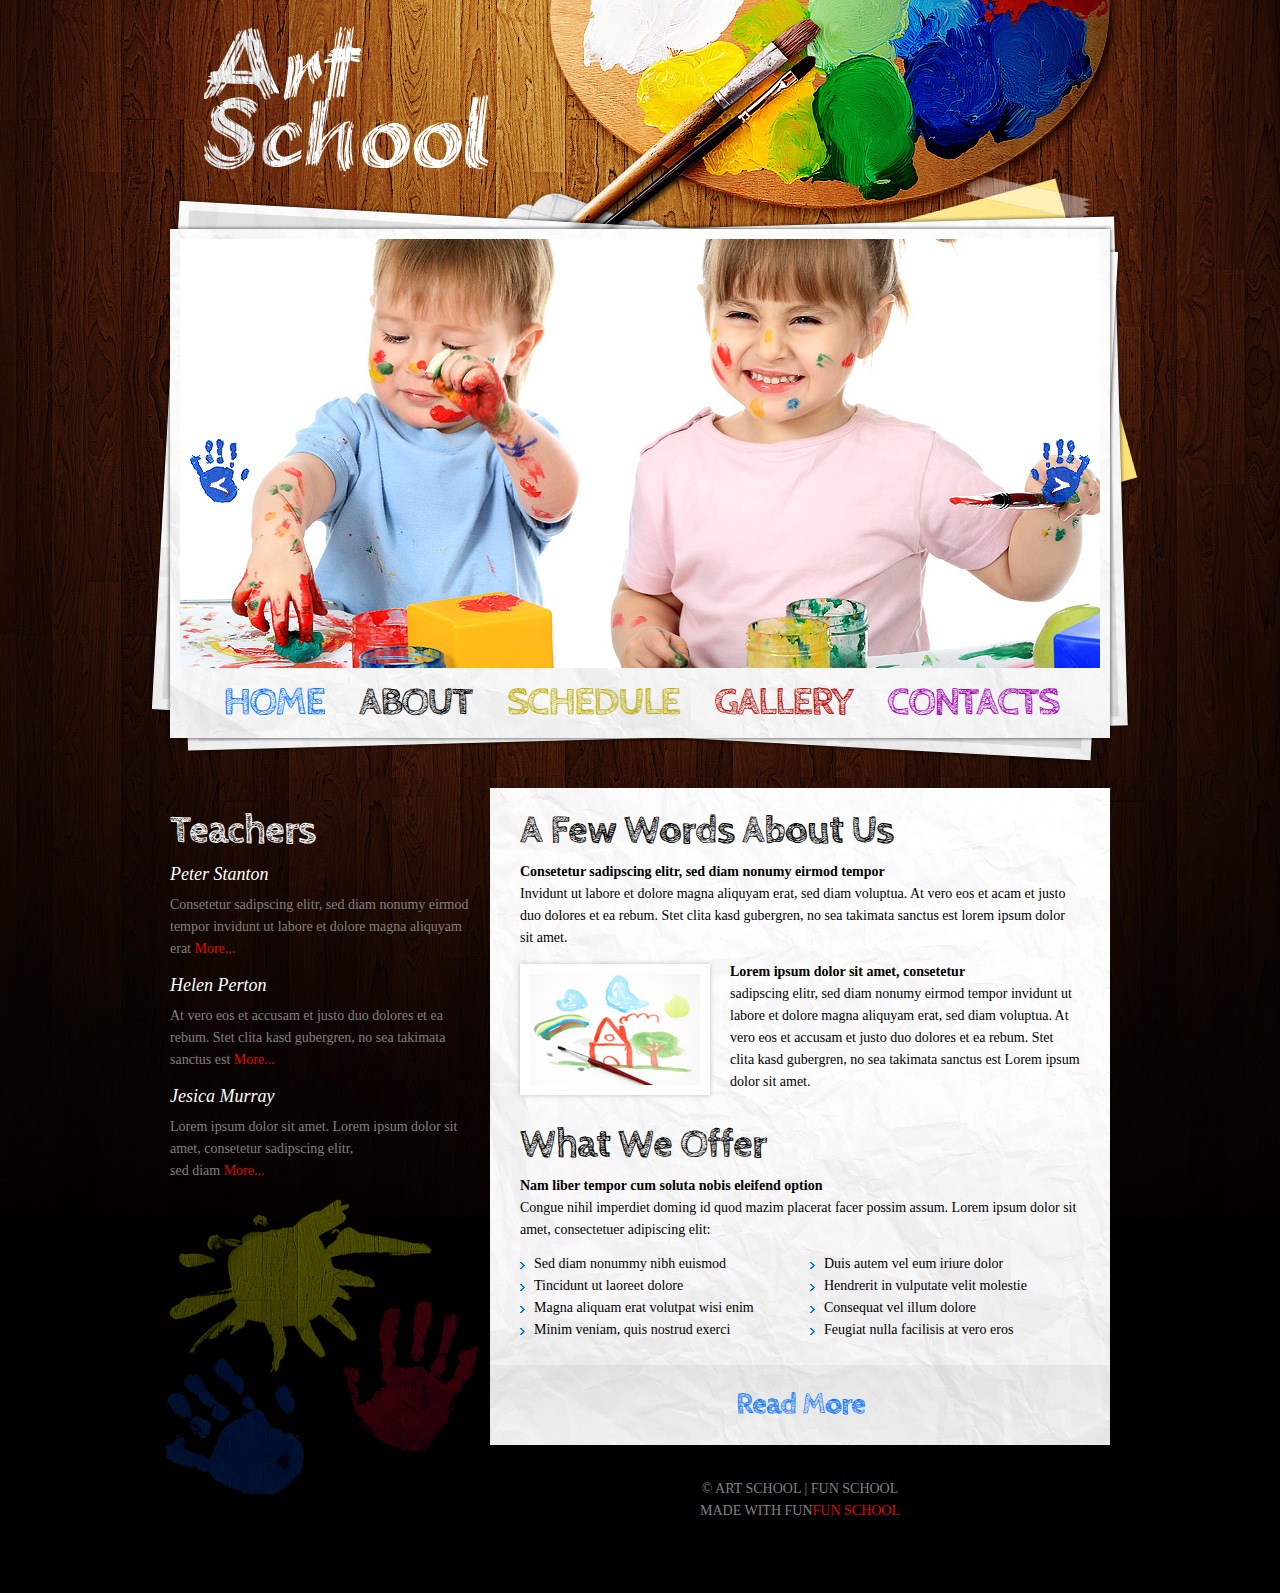
<file: about.html>
<!DOCTYPE html>
<html lang="en">
<head>
<title>Art School | About</title>
<meta charset="utf-8">
<link rel="stylesheet" type="text/css" media="screen" href="css/reset.css">
<link rel="stylesheet" type="text/css" media="screen" href="css/style.css">
<link rel="stylesheet" type="text/css" media="screen" href="css/grid_12.css">
<link rel="stylesheet" type="text/css" media="screen" href="css/slider.css">
<link href='http://fonts.googleapis.com/css?family=Cabin+Sketch:400,700' rel='stylesheet' type='text/css'>
<script src="js/jquery-1.7.min.js"></script>
<script src="js/jquery.easing.1.3.js"></script>
<script src="js/tms-0.4.1.js"></script>
<script>
$(document)
    .ready(function () {
    $('.slider')
        ._TMS({
        show: 0,
        pauseOnHover: true,
        prevBu: '.prev',
        nextBu: '.next',
        playBu: false,
        duration: 800,
        preset: 'fade',
        pagination: true,
        pagNums: false,
        slideshow: 7000,
        numStatus: false,
        banners: false,
        waitBannerAnimation: false,
        progressBar: false
    })
});
</script>
<!--[if lt IE 9]>
<script src="js/html5.js"></script>
<link rel="stylesheet" type="text/css" media="screen" href="css/ie.css">
<![endif]-->
</head>
<body>
<div class="main">
  <!--==============================header=================================-->
  <header>
    <h1><a href="index.html"><img src="images/logo.png" alt=""></a></h1>
    <nav>
      <div id="slide">
        <div class="slider">
          <ul class="items">
            <li><img src="images/slider-1.jpg" alt=""></li>
            <li><img src="images/slider-2.jpg" alt=""></li>
            <li><img src="images/slider-3.jpg" alt=""></li>
          </ul>
        </div>
        <a href="#" class="prev"></a><a href="#" class="next"></a> </div>
      <ul class="menu">
        <li><a href="index.html" class="clr-1">Home</a></li>
        <li class="current"><a href="about.html" class="clr-2">About</a></li>
        <li><a href="schedule.html" class="clr-3">Schedule</a></li>
        <li><a href="gallery.html" class="clr-4">Gallery</a></li>
        <li><a href="contacts.html" class="clr-5">Contacts</a></li>
      </ul>
    </nav>
  </header>
  <!--==============================content================================-->
  <section id="content">
    <div class="container_12">
      <div class="grid_4 bot-1">
        <h2 class="top-6 p2">Teachers</h2>
        <p class="text-1 p3">Peter Stanton</p>
        <p>Consetetur sadipscing elitr, sed diam nonumy eirmod tempor invidunt ut labore et dolore magna aliquyam erat <a href="#" class="link">More...</a></p>
        <p class="text-1 top-2 p3">Helen Perton</p>
        <p>At vero eos et accusam et justo duo dolores et ea rebum. Stet clita kasd gubergren, no sea takimata sanctus est <a href="#" class="link">More...</a></p>
        <p class="text-1 top-2 p3">Jesica Murray</p>
        <p>Lorem ipsum dolor sit amet. Lorem ipsum dolor sit amet, consetetur sadipscing elitr, <br>
          sed diam <a href="#" class="link">More...</a></p>
      </div>
      <div class="grid_8">
        <div class="block-1 top-5">
          <div class="block-1-shadow">
            <h2 class="clr-6 p6">A Few Words About Us</h2>
            <p class="clr-6"><strong>Consetetur sadipscing elitr, sed diam nonumy eirmod tempor </strong></p>
            <p class="clr-6">Invidunt ut labore et dolore magna aliquyam erat, sed diam voluptua. At vero eos et acam et justo duo dolores et ea rebum. Stet clita kasd gubergren, no sea takimata sanctus est lorem ipsum dolor sit amet.</p>
            <div class="pad-3"> <img src="images/page2-img1.jpg" alt="" class="img-border img-indent">
              <div class="extra-wrap clr-6">
                <p><strong>Lorem ipsum dolor sit amet, consetetur</strong></p>
                <p>sadipscing elitr, sed diam nonumy eirmod tempor invidunt ut labore et dolore magna aliquyam erat, sed diam voluptua. At vero eos et accusam et justo duo dolores et ea rebum. Stet clita kasd gubergren, no sea takimata sanctus est Lorem ipsum dolor sit amet.</p>
              </div>
            </div>
            <h2 class="clr-6 p6">What We Offer</h2>
            <p class="clr-6"><strong>Nam liber tempor cum soluta nobis eleifend option</strong></p>
            <p class="clr-6">Congue nihil imperdiet doming id quod mazim placerat facer possim assum. Lorem ipsum dolor sit amet, consectetuer adipiscing elit:</p>
            <div class="lists">
              <ul class="list-2">
                <li><a href="#">Sed diam nonummy nibh euismod</a></li>
                <li><a href="#">Tincidunt ut laoreet dolore</a></li>
                <li><a href="#">Magna aliquam erat volutpat wisi enim</a></li>
                <li><a href="#">Minim veniam, quis nostrud exerci</a></li>
              </ul>
              <ul class="list-2 last">
                <li><a href="#">Duis autem vel eum iriure dolor</a></li>
                <li><a href="#">Hendrerit in vulputate velit molestie</a></li>
                <li><a href="#">Consequat vel illum dolore</a></li>
                <li><a href="#">Feugiat nulla facilisis at vero eros</a></li>
              </ul>
            </div>
            <div class="pad-2"> <a href="#" class="link-2">Read More</a> </div>
          </div>
        </div>
        <!--==============================footer=================================-->
        <footer>
          <p>© ART SCHOOL | FUN SCHOOL</p>
          <p>MADE WITH FUN<a target="_blank" href="" class="link">FUN SCHOOL</a></p>
        </footer>
      </div>
      <div class="clear"></div>
    </div>
  </section>
</div>
</body>
</html>
</file>
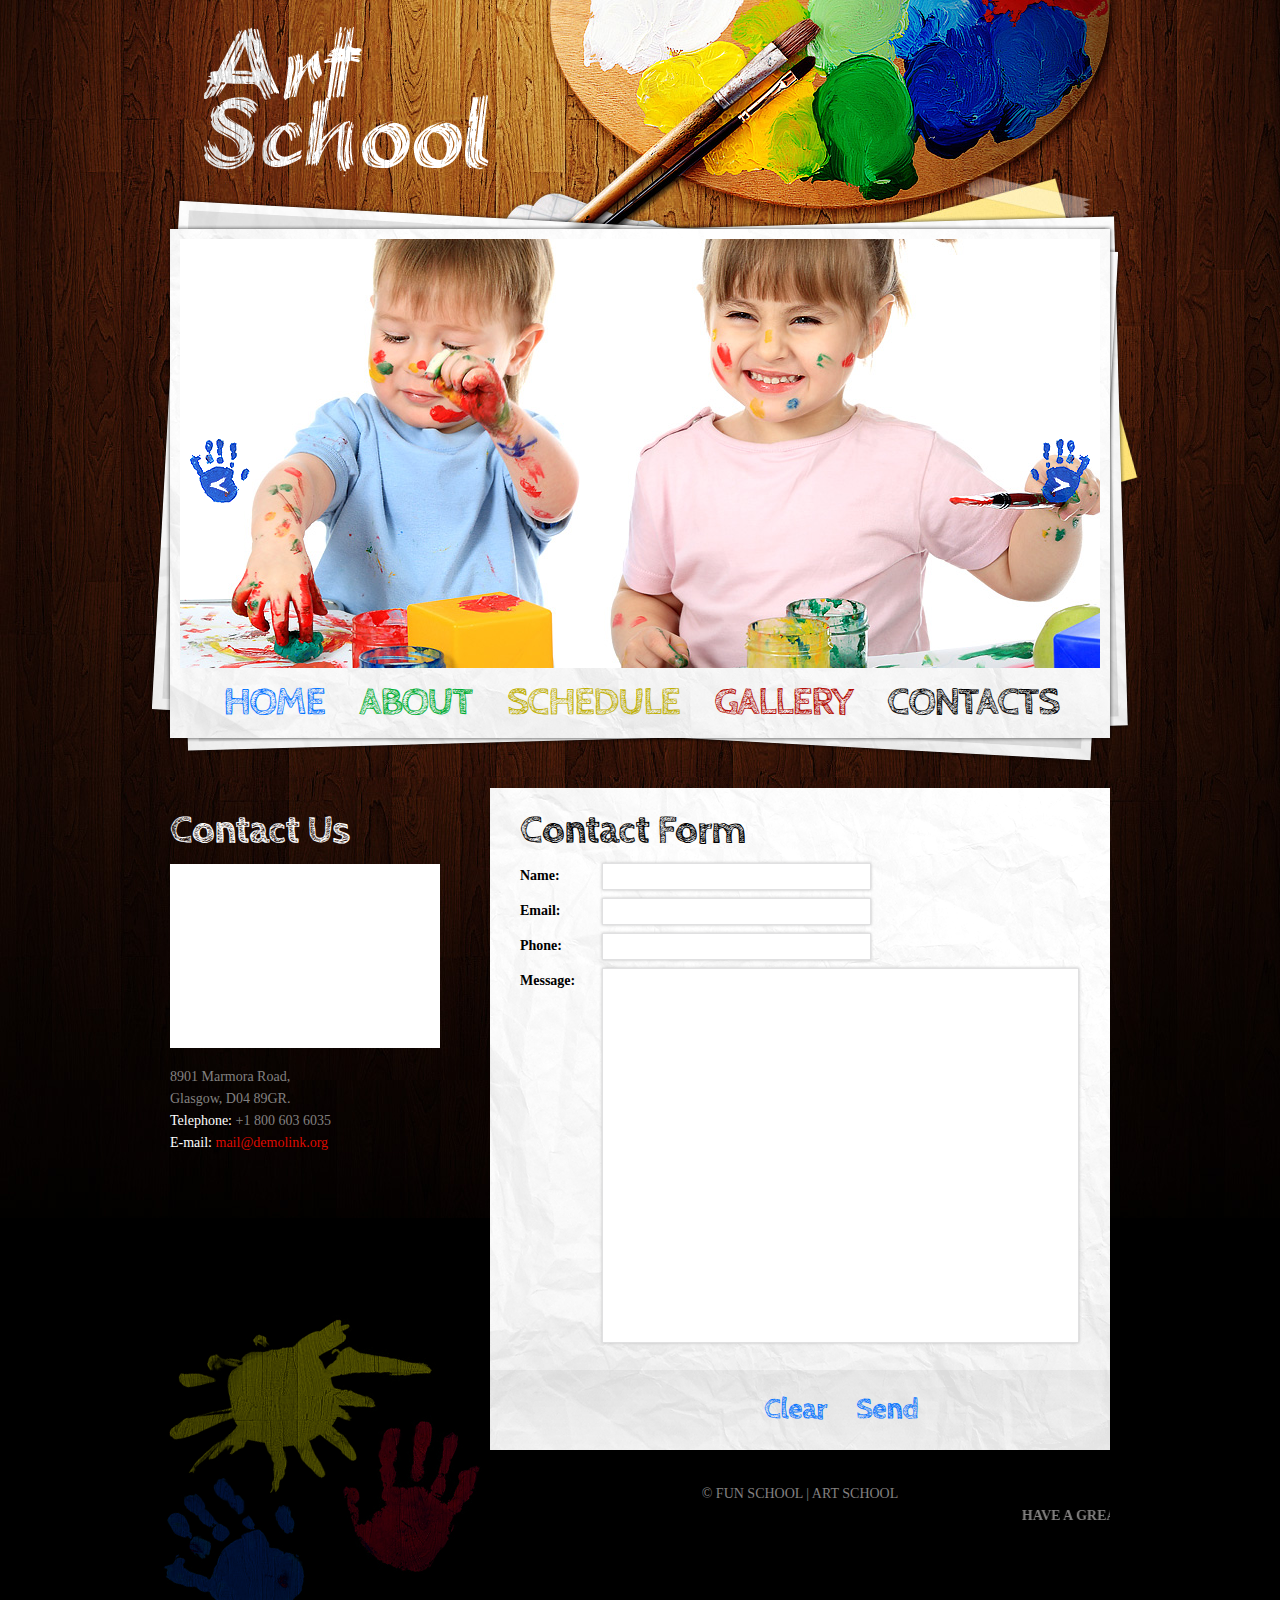
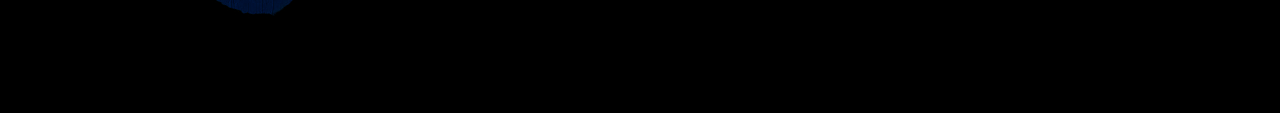
<file: contacts.html>
<!DOCTYPE html>
<html lang="en">
<head>
<title>Art School | Contacts</title>
<meta charset="utf-8">
<link rel="stylesheet" type="text/css" media="screen" href="css/reset.css">
<link rel="stylesheet" type="text/css" media="screen" href="css/style.css">
<link rel="stylesheet" type="text/css" media="screen" href="css/grid_12.css">
<link rel="stylesheet" type="text/css" media="screen" href="css/slider.css">
<link href='http://fonts.googleapis.com/css?family=Cabin+Sketch:400,700' rel='stylesheet' type='text/css'>
<script src="js/jquery-1.7.min.js"></script>
<script src="js/jquery.easing.1.3.js"></script>
<script src="js/tms-0.4.1.js"></script>
<script>
$(document)
    .ready(function () {
    $('.slider')
        ._TMS({
        show: 0,
        pauseOnHover: true,
        prevBu: '.prev',
        nextBu: '.next',
        playBu: false,
        duration: 800,
        preset: 'fade',
        pagination: true,
        pagNums: false,
        slideshow: 7000,
        numStatus: false,
        banners: false,
        waitBannerAnimation: false,
        progressBar: false
    })
});
</script>
<!--[if lt IE 9]>
<script src="js/html5.js"></script>
<link rel="stylesheet" type="text/css" media="screen" href="css/ie.css">
<![endif]-->
</head>
<body>
<div class="main">
  <!--==============================header=================================-->
  <header>
    <h1><a href="index.html"><img src="images/logo.png" alt=""></a></h1>
    <nav>
      <div id="slide">
        <div class="slider">
          <ul class="items">
            <li><img src="images/slider-1.jpg" alt=""></li>
            <li><img src="images/slider-2.jpg" alt=""></li>
            <li><img src="images/slider-3.jpg" alt=""></li>
          </ul>
        </div>
        <a href="#" class="prev"></a><a href="#" class="next"></a> </div>
      <ul class="menu">
        <li><a href="index.html" class="clr-1">Home</a></li>
        <li><a href="about.html" class="clr-2">About</a></li>
        <li><a href="schedule.html" class="clr-3">Schedule</a></li>
        <li><a href="gallery.html" class="clr-4">Gallery</a></li>
        <li class="current"><a href="contacts.html" class="clr-5">Contacts</a></li>
      </ul>
    </nav>
  </header>
  <!--==============================content================================-->
  <section id="content">
    <div class="container_12">
      <div class="grid_4 bot-1">
        <h2 class="top-6">Contact Us</h2>
        <div class="map">
          <iframe src="http://maps.google.com/maps?f=q&amp;source=s_q&amp;hl=en&amp;geocode=&amp;q=Brooklyn,+New+York,+NY,+United+States&amp;aq=0&amp;sll=37.0625,-95.677068&amp;sspn=61.282355,146.513672&amp;ie=UTF8&amp;hq=&amp;hnear=Brooklyn,+Kings,+New+York&amp;ll=40.649974,-73.950005&amp;spn=0.01628,0.025663&amp;z=14&amp;iwloc=A&amp;output=embed"></iframe>
        </div>
        <dl>
          <dt>8901 Marmora Road, <br>
            Glasgow, D04 89GR.</dt>
          <dd><span>Telephone: </span>+1 800 603 6035</dd>
          <dd><span>E-mail: </span><a href="#" class="link">mail@demolink.org</a></dd>
        </dl>
      </div>
      <div class="grid_8">
        <div class="block-1 top-5">
          <div class="block-1-shadow">
            <h2 class="clr-6">Contact Form</h2>
            <form id="form" method="post" action="#">
              <fieldset>
                <label><strong>Name:</strong>
                  <input type="text" value="">
                  <strong class="clear"></strong></label>
                <label><strong>Email:</strong>
                  <input type="text" value="">
                  <strong class="clear"></strong></label>
                <label><strong>Phone:</strong>
                  <input type="text" value="">
                  <strong class="clear"></strong></label>
                <label><strong>Message:</strong>
                  <textarea></textarea>
                  <strong class="clear"></strong></label>
                <strong class="clear"></strong>
                <div class="btns pad-2"><a href="#" class="link-2">Clear</a><a href="#" class="link-2">Send</a></div>
              </fieldset>
            </form>
          </div>
        </div>
        <!--==============================footer=================================-->
        <footer>
          <p>© FUN SCHOOL | ART SCHOOL</p>
          <marquee scrollamount="10"
direction="left"
behavior="scroll">
			<b>HAVE A GREAT DAY!</b>
<img src="./ICON/thank.jpg" /><strong> MADE WITH FUN ©2020<a href="https://github.com/rakbarca10"> RAKSHITH🔥 </strong></a>
</marquee>
        </footer>
      </div>
      <div class="clear"></div>
    </div>
  </section>
</div>
</body>
</html>
</file>
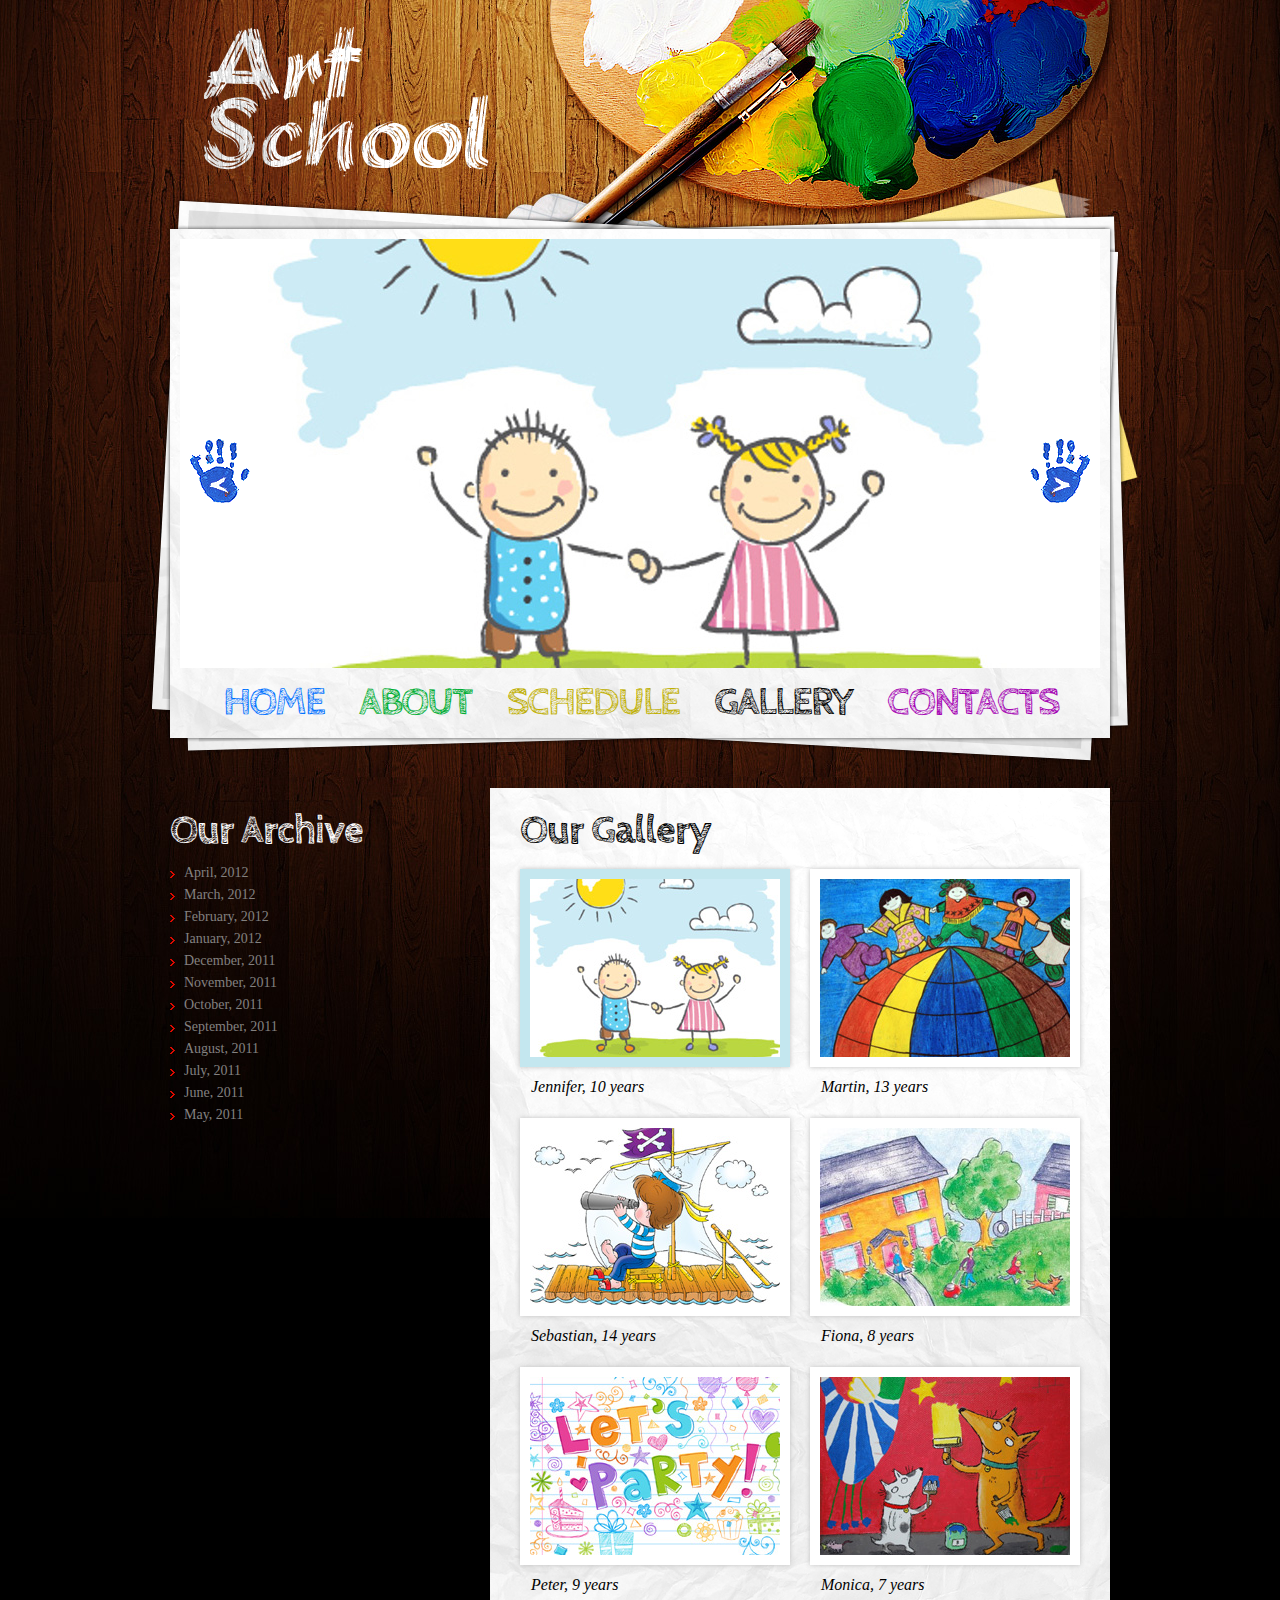
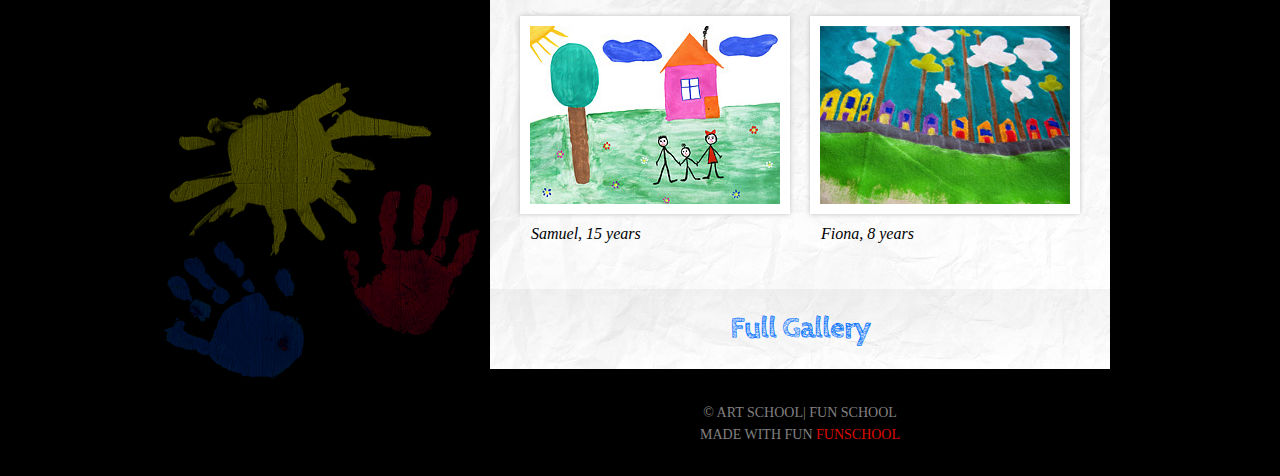
<file: gallery.html>
<!DOCTYPE html>
<html lang="en">
<head>
<title>Art School | Gallery</title>
<meta charset="utf-8">
<link rel="stylesheet" type="text/css" media="screen" href="css/reset.css">
<link rel="stylesheet" type="text/css" media="screen" href="css/style.css">
<link rel="stylesheet" type="text/css" media="screen" href="css/grid_12.css">
<link rel="stylesheet" type="text/css" media="screen" href="css/demo.css">
<link href='http://fonts.googleapis.com/css?family=Cabin+Sketch:400,700' rel='stylesheet' type='text/css'>
<script src="js/jquery-1.7.min.js"></script>
<script src="js/jquery.easing.1.3.js"></script>
<script src="js/uCarousel.js"></script>
<script src="js/tms-0.4.1.js"></script>
<script>
$(document)
    .ready(function () {
    $('.gallery')
        ._TMS({
        show: 0,
        pauseOnHover: true,
        prevBu: '.prev',
        nextBu: '.next',
        playBu: '.play',
        duration: 700,
        preset: 'fade',
        pagination: $('.img-pags')
            .uCarousel({
            show: 2,
            shift: 0,
            rows: 4
        }),
        pagNums: false,
        slideshow: 7000,
        numStatus: true,
        banners: false,
        waitBannerAnimation: false,
        progressBar: false
    })
})
</script>
<!--[if lt IE 9]>
<script src="js/html5.js"></script>
<link rel="stylesheet" type="text/css" media="screen" href="css/ie.css">
<![endif]-->
</head>
<body>
<div class="main">
  <!--==============================header=================================-->
  <header>
    <h1><a href="index.html"><img src="images/logo.png" alt=""></a></h1>
    <nav>
      <div id="slide">
        <div class="gallery">
          <ul class="items">
            <li><img src="images/gallery-big-1.jpg" alt=""></li>
            <li><img src="images/gallery-big-2.jpg" alt=""></li>
            <li><img src="images/gallery-big-3.jpg" alt=""></li>
            <li><img src="images/gallery-big-4.jpg" alt=""></li>
            <li><img src="images/gallery-big-5.jpg" alt=""></li>
            <li><img src="images/gallery-big-6.jpg" alt=""></li>
            <li><img src="images/gallery-big-7.jpg" alt=""></li>
            <li><img src="images/gallery-big-8.jpg" alt=""></li>
          </ul>
        </div>
        <a href="#" class="prev"></a><a href="#" class="next"></a> </div>
      <ul class="menu">
        <li><a href="index.html" class="clr-1">Home</a></li>
        <li><a href="about.html" class="clr-2">About</a></li>
        <li><a href="schedule.html" class="clr-3">Schedule</a></li>
        <li class="current"><a href="gallery.html" class="clr-4">Gallery</a></li>
        <li><a href="contacts.html" class="clr-5">Contacts</a></li>
      </ul>
    </nav>
  </header>
  <!--==============================content================================-->
  <section id="content">
    <div class="container_12">
      <div class="grid_4 bot-1">
        <h2 class="top-6 p2">Our Archive</h2>
        <ul class="list-1">
          <li><a href="#">April, 2012</a></li>
          <li><a href="#">March, 2012</a></li>
          <li><a href="#">February, 2012</a></li>
          <li><a href="#">January, 2012</a></li>
          <li><a href="#">December, 2011</a></li>
          <li><a href="#">November, 2011</a></li>
          <li><a href="#">October, 2011</a></li>
          <li><a href="#">September, 2011</a></li>
          <li><a href="#">August, 2011</a></li>
          <li><a href="#">July, 2011</a></li>
          <li><a href="#">June, 2011</a></li>
          <li><a href="#">May, 2011</a></li>
        </ul>
      </div>
      <div class="grid_8">
        <div class="block-1 top-5">
          <div class="block-1-shadow">
            <h2 class="clr-6 p4">Our Gallery</h2>
            <div class="pag">
              <div class="img-pags">
                <ul>
                  <li><a href="#"><span><img src="images/gallery-1.jpg" alt="" class="img-border"> <strong class="text-2">Jennifer, 10 years</strong></span></a></li>
                  <li><a href="#"><span><img src="images/gallery-2.jpg" alt="" class="img-border"> <strong class="text-2">Sebastian, 14 years</strong></span></a></li>
                  <li><a href="#"><span><img src="images/gallery-3.jpg" alt="" class="img-border"> <strong class="text-2">Peter, 9 years</strong></span></a></li>
                  <li><a href="#"><span><img src="images/gallery-4.jpg" alt="" class="img-border"> <strong class="text-2">Samuel, 15 years</strong></span></a></li>
                  <li><a href="#"><span><img src="images/gallery-5.jpg" alt="" class="img-border"> <strong class="text-2">Martin, 13 years</strong></span></a></li>
                  <li><a href="#"><span><img src="images/gallery-6.jpg" alt="" class="img-border"> <strong class="text-2">Fiona, 8 years</strong></span></a></li>
                  <li><a href="#"><span><img src="images/gallery-7.jpg" alt="" class="img-border"> <strong class="text-2">Monica, 7 years</strong></span></a></li>
                  <li><a href="#"><span><img src="images/gallery-8.jpg" alt="" class="img-border"> <strong class="text-2">Fiona, 8 years</strong></span></a></li>
                </ul>
              </div>
            </div>
            <div class="clear"></div>
            <div class="pad-2"> <a href="#" class="link-2">Full Gallery</a> </div>
          </div>
        </div>
        <!--==============================footer=================================-->
        <footer>
          <p>© ART SCHOOL| FUN SCHOOL</p>
          <p>MADE WITH FUN <a target="_blank" href="" class="link">FUNSCHOOL</a></p>
        </footer>
      </div>
      <div class="clear"></div>
    </div>
  </section>
</div>
</body>
</html>
</file>
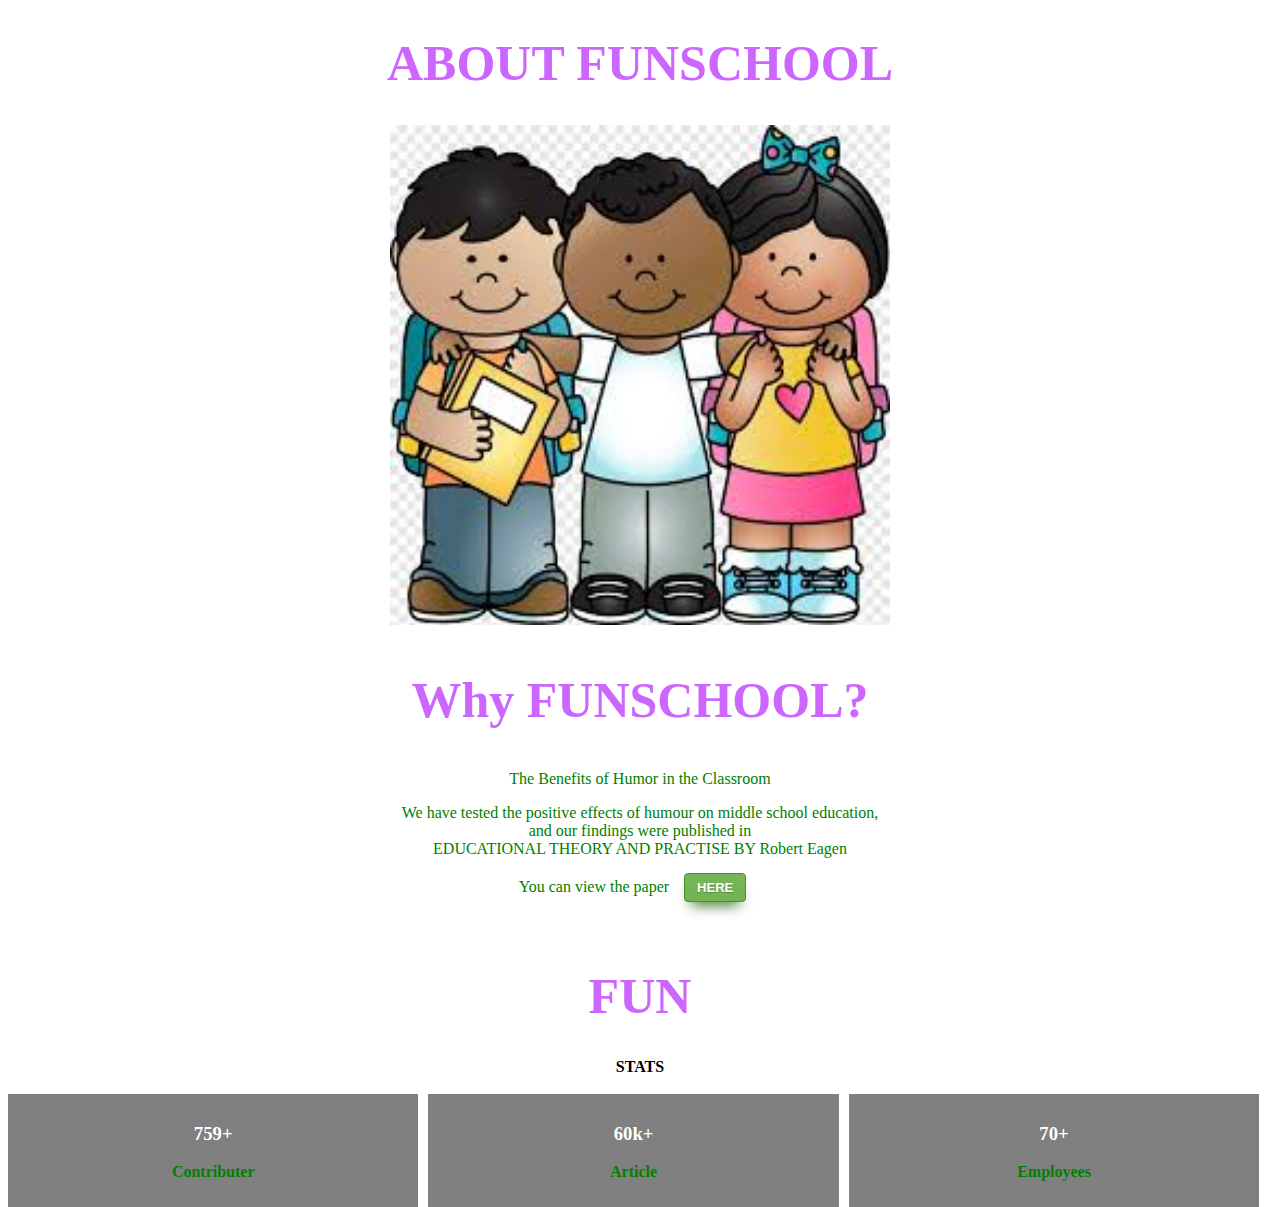
<file: index2.html>
<!DOCTYPE html>
<html lang="en">
  <head>
    <meta charset="utf-8">
    <meta http-equiv="X-UA-Compatible" content="IE=edge">
    <meta name="viewport" content="width=device-width, initial-scale=1">    
    <title>funSchool | Home</title>
	<link rel="shortcut icon" type="image/png" href="./Photos/favicon.jpg" /> 
	 
	 
	 
	 <style> 
        h1 { 
            color: green; 
        } 
          
        * { 
            box-sizing: border-box; 
        } 
          
        body { 
            text-align: center; 
        } 
        
        /* Float three columns */ 
        .column { 
            float: left; 
            width: 33%; 
            padding: 0 5px; 
        } 
          
        .row { 
            margin: 0 -5px; 
        } 
        
        /* Clear floats after the columns */ 
        .row:after { 
            content: ""; 
            display: table; 
        } 
        
        
        /* Style the cards */ 
        .card { 
            padding: 10px; 
            text-align: center; 
            background-color: gray; 
            color: white; 
        } 
          
        .card:hover { 
            transform: scale(1.1); 
            background-color: black; 
            transition-duration: 2s; 
            color: white; 
        } 
          
        .fa { 
            font-size: 50px; 
        } 
    </style> 
</head> 
  
<body> 

<div class="container-fluid sub_section pt-5 pb-5" id="aboutid">
        <div class="section_header text-center">
            <h1>ABOUT FUNSCHOOL</h1>
        </div>
        <div class="row">
            <div class="col-lg-5 col-md-6 col-sm-12 p-5 ">
                <img src="./ICON/fun.jpg " width="500" height="500" class="img-fluid">
            </div>
            <div class="col-lg-6 col-md-6 col-sm-12 pl-5 pt-4">
                <h2> Why  FUNSCHOOL? </h2>
                <p>The Benefits of Humor in the Classroom </p>
                <p> We have tested the positive effects of humour on middle school education,<br> 
				and our findings were published in <br>EDUCATIONAL THEORY AND PRACTISE BY Robert Eagen<br>
				You can view the paper<a href="http://edtheory.blogspot.com/2011/10/benefits-of-humor-in-classroom.html" class="myButton2" style="margin:15px;">HERE</a></p>
				<style>
				
				h1{
	color: #cc66ff;
	font-size: 50px;
	text-align: center;
}

h2{
	color: #cc66ff;;
	font-size: 50px;
	text-align: center;
}

p{
	color: green;
}
				
.myButton2 {
	box-shadow: 0px 10px 14px -7px #3e7327;
	background:linear-gradient(to bottom, #77b55a 5%, #72b352 100%);
	background-color:#77b55a;
	border-radius:4px;
	border:1px solid #4b8f29;
	display:inline-block;
	cursor:pointer;
	color:#ffffff;
	font-family:Arial;
	font-size:13px;
	font-weight:bold;
	padding:6px 12px;
	text-decoration:none;
	text-shadow:0px 1px 0px #5b8a3c;
}
.myButton2:hover {
	background:linear-gradient(to bottom, #72b352 5%, #77b55a 100%);
	background-color:#72b352;
}
.myButton2:active {
	position:relative;
	top:1px;
}

				</style>


            </div>
        </div>
    </div>
	
	
	
   <h1>FUN</h1> 
    <strong>STATS</strong> 
    <br><br> 
    <div class="row"> 
        <div class="column"> 
            <div class="card"> 
                <p><i class="fa fa-user"></i></p> 
                <h3>759+</h3> 
                <p><b>Contributer</b></p> 
            </div> 
        </div> 
        <div class="column"> 
            <div class="card"> 
                <p><i class="fa fa-book"></i></p> 
                <h3>60k+</h3> 
                <p><b>Article</b></p> 
            </div> 
        </div> 
        <div class="column"> 
            <div class="card"> 
                <p><i class="fa fa-smile-o"></i></p> 
                <h3>70+</h3> 
                <p><b>Employees</b></p> 
            </div> 
        </div> 
    </div> 
</body> 
  
</html>
</file>
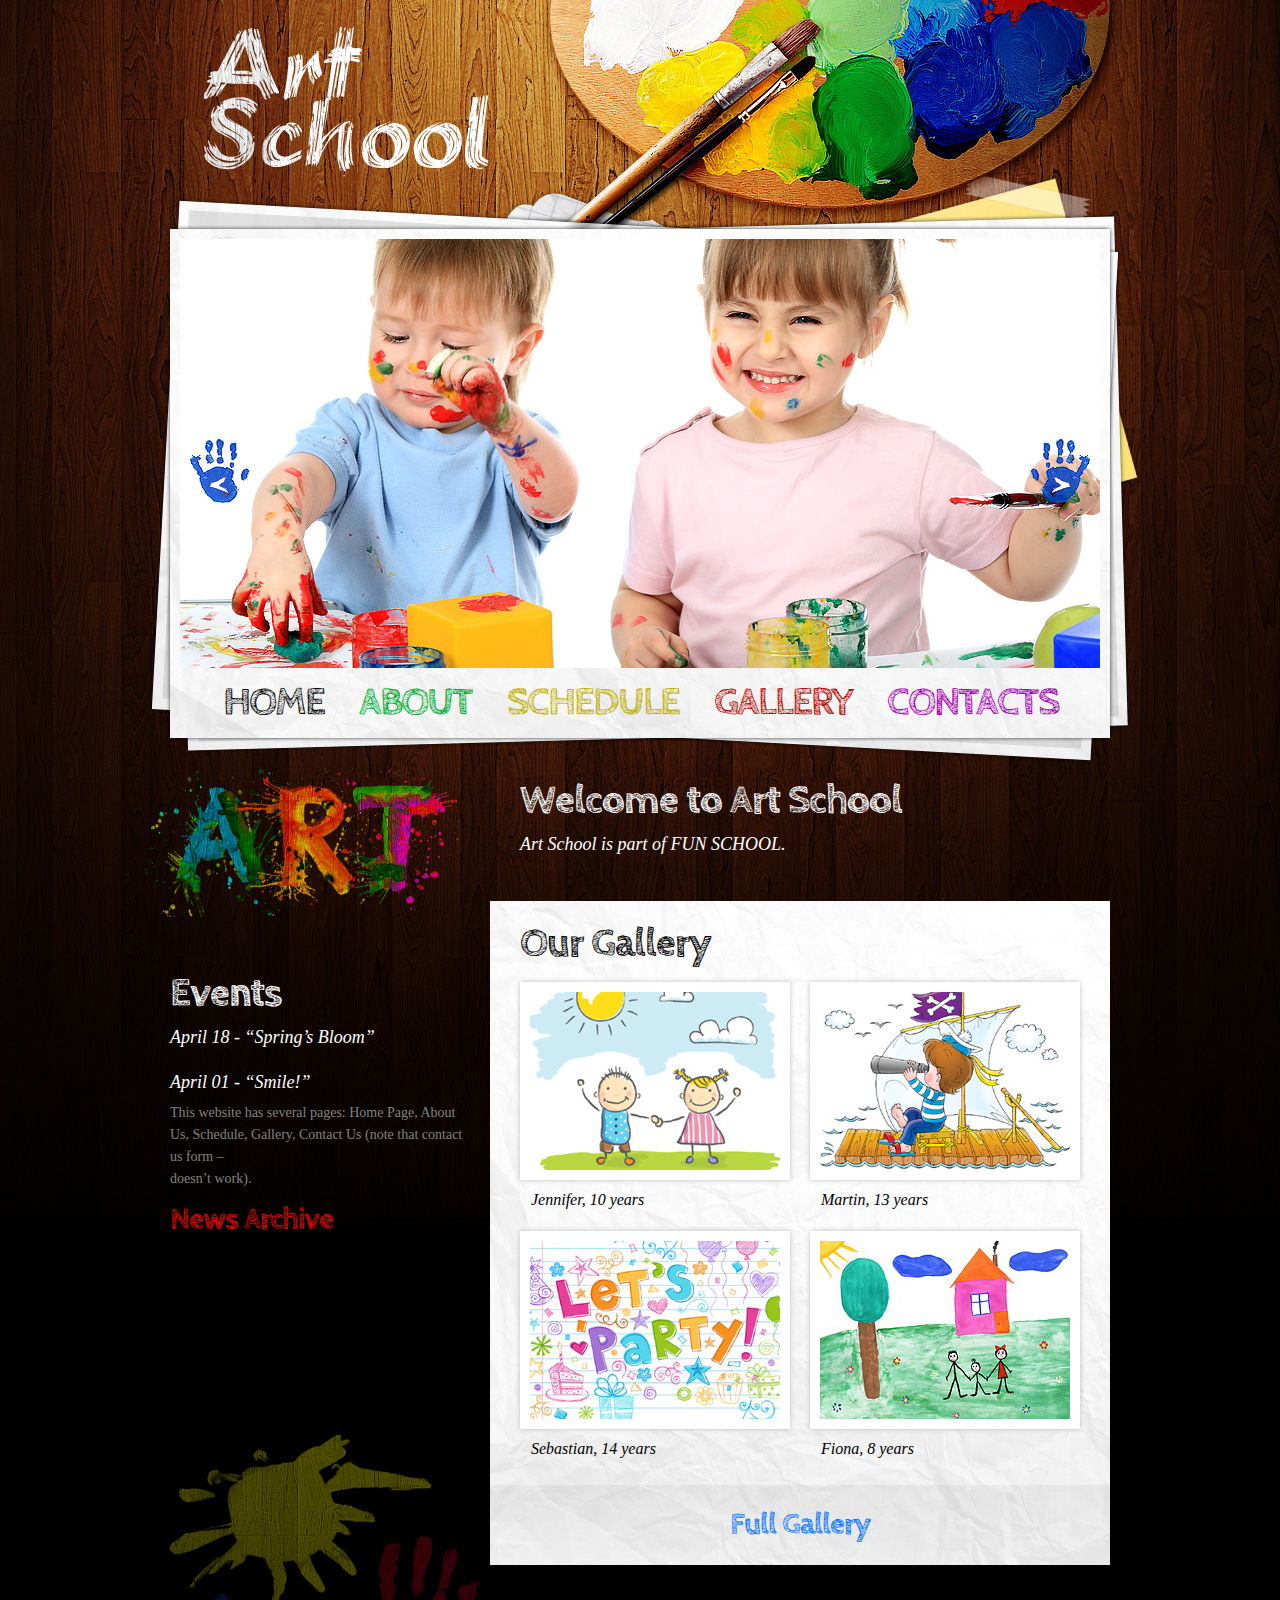
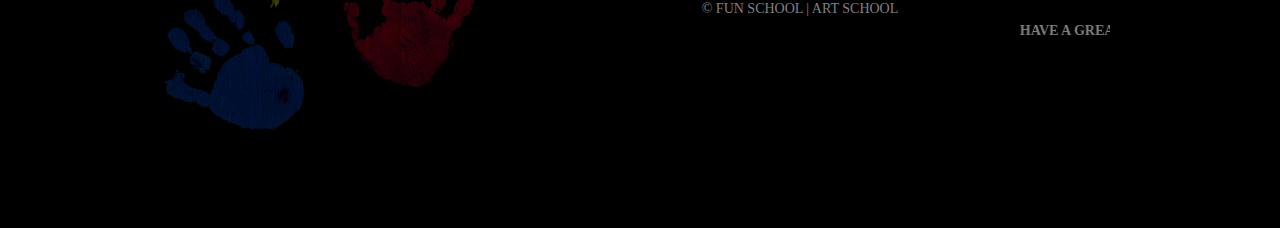
<file: index3.html>
<!DOCTYPE html>
<html lang="en">
<head>
<title>www.artschool.com</title>
     <link rel="shortcut icon" type="image/png" href="./Photos/favicon.png" /> 
<meta charset="utf-8">
<link rel="stylesheet" type="text/css" media="screen" href="css/reset.css">
<link rel="stylesheet" type="text/css" media="screen" href="css/style.css">
<link rel="stylesheet" type="text/css" media="screen" href="css/grid_12.css">
<link rel="stylesheet" type="text/css" media="screen" href="css/slider.css">
<link href='http://fonts.googleapis.com/css?family=Cabin+Sketch:400,700' rel='stylesheet' type='text/css'>
<script src="js/jquery-1.7.min.js"></script>
<script src="js/jquery.easing.1.3.js"></script>
<script src="js/tms-0.4.1.js"></script>
<script>
$(document)
    .ready(function () {
    $('.slider')
        ._TMS({
        show: 0,
        pauseOnHover: true,
        prevBu: '.prev',
        nextBu: '.next',
        playBu: false,
        duration: 800,
        preset: 'fade',
        pagination: true,
        pagNums: false,
        slideshow: 7000,
        numStatus: false,
        banners: false,
        waitBannerAnimation: false,
        progressBar: false
    })
});
</script>

</head>
<body>
<div class="main">
  <!--==============================header=================================-->
  <header>
    <h1><a href="index.html"><img src="images/logo.png" alt=""></a></h1>
    <nav>
      <div id="slide">
        <div class="slider">
          <ul class="items">
            <li><img src="images/slider-1.jpg" alt=""></li>
            <li><img src="images/slider-2.jpg" alt=""></li>
            <li><img src="images/slider-3.jpg" alt=""></li>
          </ul>
        </div>
        <a href="#" class="prev"></a><a href="#" class="next"></a> </div>
      <ul class="menu">
        <li class="current"><a href="index.html" class="clr-1">Home</a></li>
        <li><a href="about.html" class="clr-2">About</a></li>
        <li><a href="schedule.html" class="clr-3">Schedule</a></li>
        <li><a href="gallery.html" class="clr-4">Gallery</a></li>
        <li><a href="contacts.html" class="clr-5">Contacts</a></li>
      </ul>
    </nav>
  </header>
  <!--==============================content================================-->
  <section id="content">
    <div class="container_12">
      <div class="grid_4 bot-1">
        <div class="art"></div>
        <h2 class="top-1 p2">Events</h2>
        <p class="text-1 p3">April 18 - “Spring’s Bloom”</p>
        <p></p>
        <p class="text-1 top-2 p3">April 01 - “Smile!”</p>
        <p>This website has several pages: Home Page, About Us, Schedule, Gallery, Contact Us (note that contact us form – <br>
          doesn’t work).</p>
        <a href="#" class="link-1 top-3">News Archive</a> </div>
      <div class="grid_8">
        <div class="pad-1">
          <h2 class="p2">Welcome to Art School</h2>
          <p class="text-1">Art School is part of FUN SCHOOL. </p>
        </div>
        <div class="block-1">
          <div class="block-1-shadow">
            <h2 class="clr-6 p4">Our Gallery</h2>
            <div class="box-1"> <a href="#" class="img-border"><img src="images/img1.jpg" alt=""></a>
              <p class="text-2">Jennifer, 10 years</p>
            </div>
            <div class="box-1 last"> <a href="#" class="img-border"><img src="images/img2.jpg" alt=""></a>
              <p class="text-2">Martin, 13 years</p>
            </div>
            <div class="clear p5"></div>
            <div class="box-1"> <a href="#" class="img-border"><img src="images/img3.jpg" alt=""></a>
              <p class="text-2">Sebastian, 14 years</p>
            </div>
            <div class="box-1 last"> <a href="#" class="img-border"><img src="images/img4.jpg" alt=""></a>
              <p class="text-2">Fiona, 8 years</p>
            </div>
            <div class="clear"></div>
            <div class="pad-2"> <a href="#" class="link-2">Full Gallery</a> </div>
          </div>
        </div>
        <!--==============================footer=================================-->
        <footer>
          <p>© FUN SCHOOL | ART SCHOOL</p>
            <marquee scrollamount="10"
direction="left"
behavior="scroll">
			<b>HAVE A GREAT DAY!</b>
<img src="./ICON/thank.jpg" /><strong> MADE WITH FUN ©2020<a href="https://github.com/rakbarca10"> RAKSHITH🔥 </strong></a>
</marquee>
         
        </footer>
      </div>
      <div class="clear"></div>
    </div>
  </section>
</div>
</body>
</html>
</file>
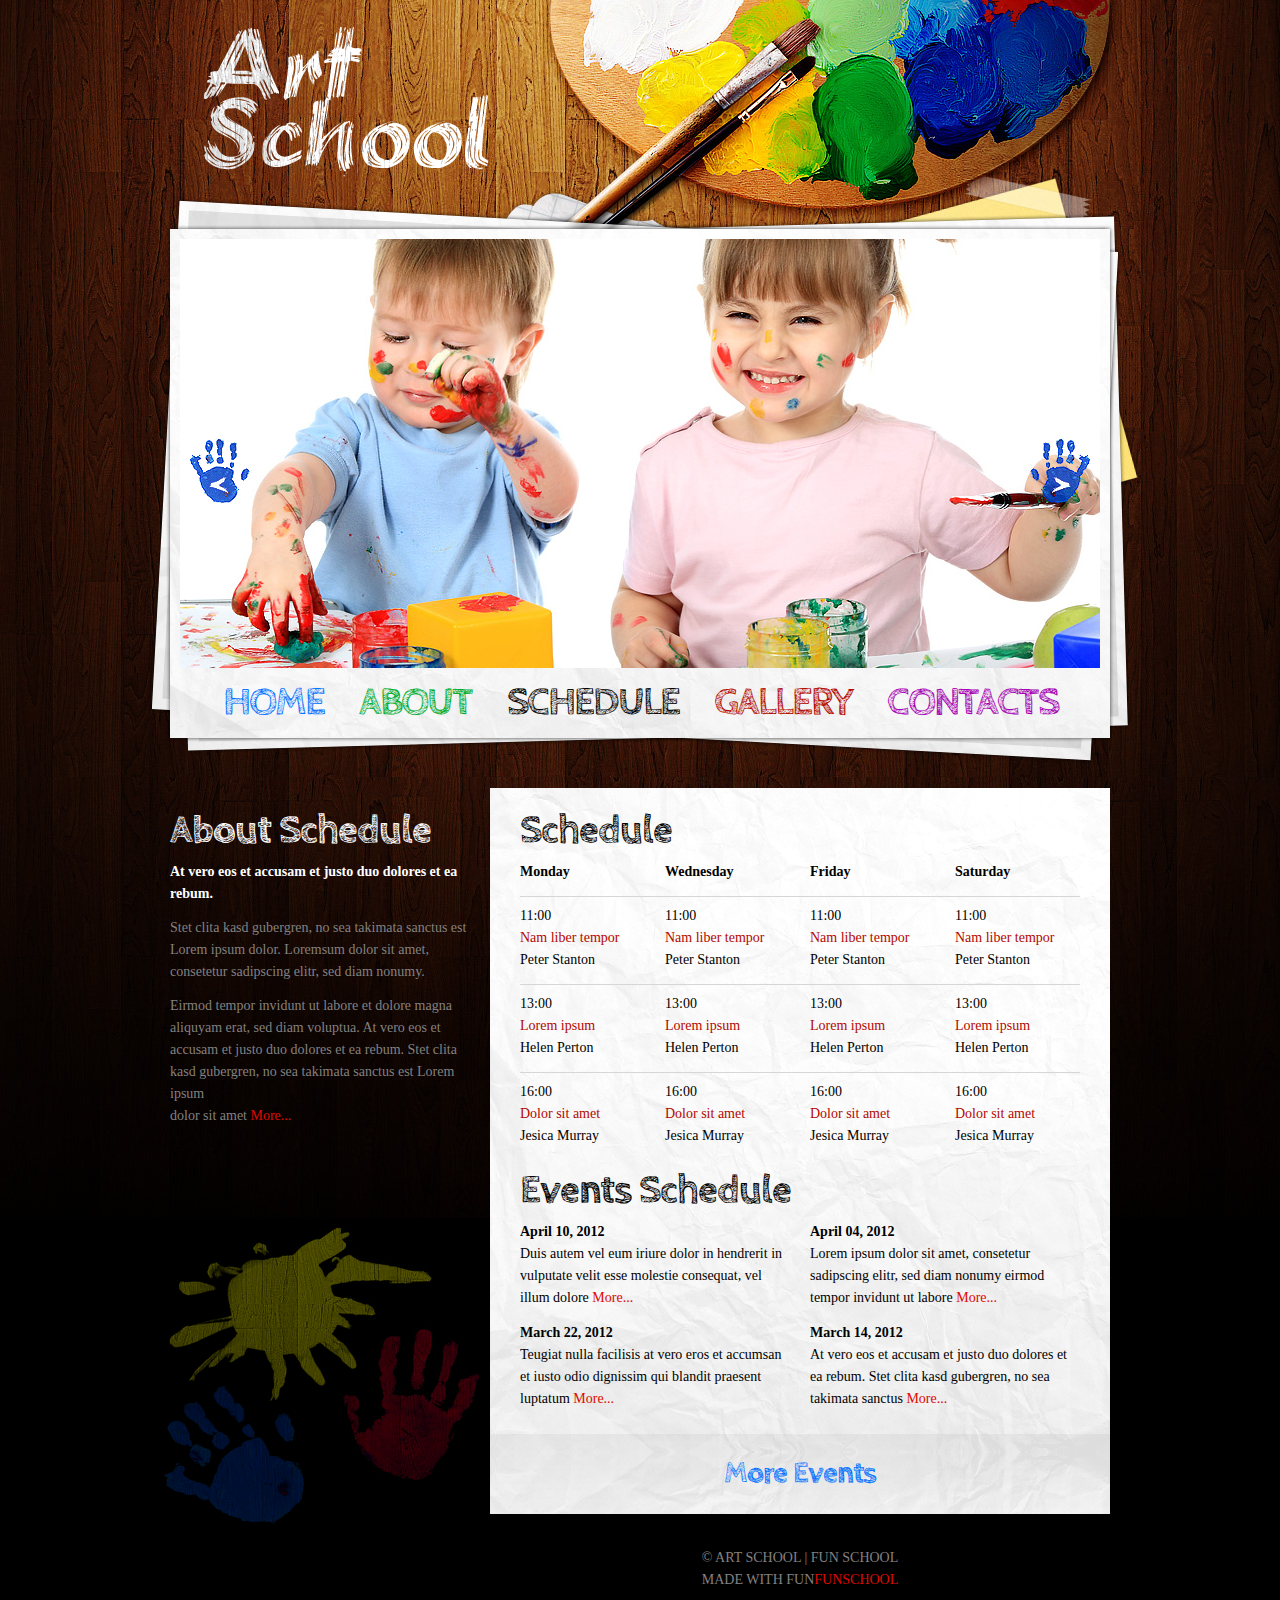
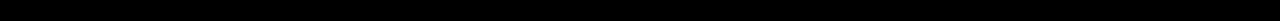
<file: schedule.html>
<!DOCTYPE html>
<html lang="en">
<head>
<title>Art School | Schedule</title>
<meta charset="utf-8">
<link rel="stylesheet" type="text/css" media="screen" href="css/reset.css">
<link rel="stylesheet" type="text/css" media="screen" href="css/style.css">
<link rel="stylesheet" type="text/css" media="screen" href="css/grid_12.css">
<link rel="stylesheet" type="text/css" media="screen" href="css/slider.css">
<link href='http://fonts.googleapis.com/css?family=Cabin+Sketch:400,700' rel='stylesheet' type='text/css'>
<script src="js/jquery-1.7.min.js"></script>
<script src="js/jquery.easing.1.3.js"></script>
<script src="js/tms-0.4.1.js"></script>
<script>
$(document)
    .ready(function () {
    $('.slider')
        ._TMS({
        show: 0,
        pauseOnHover: true,
        prevBu: '.prev',
        nextBu: '.next',
        playBu: false,
        duration: 800,
        preset: 'fade',
        pagination: true,
        pagNums: false,
        slideshow: 7000,
        numStatus: false,
        banners: false,
        waitBannerAnimation: false,
        progressBar: false
    })
});
</script>
<!--[if lt IE 9]>
<script src="js/html5.js"></script>
<link rel="stylesheet" type="text/css" media="screen" href="css/ie.css">
<![endif]-->
</head>
<body>
<div class="main">
  <!--==============================header=================================-->
  <header>
    <h1><a href="index.html"><img src="images/logo.png" alt=""></a></h1>
    <nav>
      <div id="slide">
        <div class="slider">
          <ul class="items">
            <li><img src="images/slider-1.jpg" alt=""></li>
            <li><img src="images/slider-2.jpg" alt=""></li>
            <li><img src="images/slider-3.jpg" alt=""></li>
          </ul>
        </div>
        <a href="#" class="prev"></a><a href="#" class="next"></a> </div>
      <ul class="menu">
        <li><a href="index.html" class="clr-1">Home</a></li>
        <li><a href="about.html" class="clr-2">About</a></li>
        <li class="current"><a href="schedule.html" class="clr-3">Schedule</a></li>
        <li><a href="gallery.html" class="clr-4">Gallery</a></li>
        <li><a href="contacts.html" class="clr-5">Contacts</a></li>
      </ul>
    </nav>
  </header>
  <!--==============================content================================-->
  <section id="content">
    <div class="container_12">
      <div class="grid_4 bot-1">
        <h2 class="top-6 p6">About Schedule</h2>
        <p class="clr-7 p7"><strong>At vero eos et accusam et justo duo dolores et ea rebum.</strong></p>
        <p class="p7">Stet clita kasd gubergren, no sea takimata sanctus est Lorem ipsum dolor. Loremsum dolor sit amet, consetetur sadipscing elitr, sed diam nonumy.</p>
        <p>Eirmod tempor invidunt ut labore et dolore magna aliquyam erat, sed diam voluptua. At vero eos et accusam et justo duo dolores et ea rebum. Stet clita kasd gubergren, no sea takimata sanctus est Lorem ipsum <br>
          dolor sit amet <a href="#" class="link">More...</a></p>
      </div>
      <div class="grid_8">
        <div class="block-1 top-5">
          <div class="block-1-shadow">
            <h2 class="clr-6 p6">Schedule</h2>
            <table class="table">
              <tr>
                <th>Monday</th>
                <th>Wednesday</th>
                <th>Friday</th>
                <th class="last">Saturday</th>
              </tr>
              <tr>
                <td><span>11:00</span><span class="clr-4">Nam liber tempor</span><span>Peter Stanton</span></td>
                <td><span>11:00</span><span class="clr-4">Nam liber tempor</span><span>Peter Stanton</span></td>
                <td><span>11:00</span><span class="clr-4">Nam liber tempor</span><span>Peter Stanton</span></td>
                <td><span>11:00</span><span class="clr-4">Nam liber tempor</span><span>Peter Stanton</span></td>
              </tr>
              <tr>
                <td><span>13:00</span><span class="clr-4">Lorem ipsum</span><span>Helen Perton</span></td>
                <td><span>13:00</span><span class="clr-4">Lorem ipsum</span><span>Helen Perton</span></td>
                <td><span>13:00</span><span class="clr-4">Lorem ipsum</span><span>Helen Perton</span></td>
                <td><span>13:00</span><span class="clr-4">Lorem ipsum</span><span>Helen Perton</span></td>
              </tr>
              <tr>
                <td><span>16:00</span><span class="clr-4">Dolor sit amet</span><span>Jesica Murray</span></td>
                <td><span>16:00</span><span class="clr-4">Dolor sit amet</span><span>Jesica Murray</span></td>
                <td><span>16:00</span><span class="clr-4">Dolor sit amet</span><span>Jesica Murray</span></td>
                <td><span>16:00</span><span class="clr-4">Dolor sit amet</span><span>Jesica Murray</span></td>
              </tr>
            </table>
            <h2 class="clr-6 p6">Events Schedule</h2>
            <div class="wrap">
              <div class="box-2">
                <div class="p4">
                  <p><strong>April 10, 2012</strong></p>
                  <p>Duis autem vel eum iriure dolor in hendrerit in vulputate velit esse molestie consequat, vel illum dolore <a href="#" class="link">More...</a></p>
                </div>
                <div>
                  <p><strong>March 22, 2012</strong></p>
                  <p>Teugiat nulla facilisis at vero eros et accumsan et iusto odio dignissim qui blandit praesent luptatum <a href="#" class="link">More...</a></p>
                </div>
              </div>
              <div class="box-2 last">
                <div class="p4">
                  <p><strong>April 04, 2012</strong></p>
                  <p>Lorem ipsum dolor sit amet, consetetur sadipscing elitr, sed diam nonumy eirmod tempor invidunt ut labore <a href="#" class="link">More...</a></p>
                </div>
                <div>
                  <p><strong>March 14, 2012</strong></p>
                  <p>At vero eos et accusam et justo duo dolores et ea rebum. Stet clita kasd gubergren, no sea takimata sanctus <a href="#" class="link">More...</a></p>
                </div>
              </div>
            </div>
            <div class="pad-2"> <a href="#" class="link-2">More Events</a> </div>
          </div>
        </div>
        <!--==============================footer=================================-->
        <footer>
          <p>© ART SCHOOL | FUN SCHOOL</p>
          <p>MADE WITH FUN<a target="_blank" href="" class="link">FUNSCHOOL</a></p>
        </footer>
      </div>
      <div class="clear"></div>
    </div>
  </section>
</div>
</body>
</html>
</file>
<file: css/style.css>
/* Global properties ======================================================== */
html, body {
	width:100%;
	padding:0;
	margin:0;
}
body {
	font: 14px/22px Georgia, "Times New Roman", Times, serif;
	color:#838180;
	min-width:1000px;
	background: #000000;
}
.ic {
	border:0;
	float:right;
	background:#fff;
	color:#f00;
	width:50%;
	line-height:10px;
	font-size:10px;
	margin:0 10000% 0 0;
	overflow:hidden;
	padding:0
}
.main {
	width:100%;
	background:url(../images/bg.jpg) center 0 no-repeat;
}
/***********************************************************************/
a {
	text-decoration:none;
	cursor:pointer;
	text-decoration:none;
}
a:hover {
	text-decoration:none;
}
.link {
	color:#dd0a00;
}
.link:hover {
	text-decoration:underline;
}
.link-1 {
	font-size:30px;
	line-height:36px;
	color:#dd0a00;
	font-weight:bold;
	font-family: 'Cabin Sketch', cursive;
	letter-spacing:-1px;
	display:inline-block;
}
.link-1:hover {
	color:#fff;
}
.link-2 {
	font-size:30px;
	line-height:36px;
	color:#0072ff;
	font-weight:bold;
	font-family: 'Cabin Sketch', cursive;
	letter-spacing:-1px;
	display:inline-block;
}
.link-2:hover {
	color:#b30800;
}
.clr-1 {
	color:#0072ff;
}
.clr-2 {
	color:#00ae35;
}
.clr-3 {
	color:#bfaf00;
}
.clr-4 {
	color:#b30800;
}
.clr-5 {
	color:#a400b3;
}
.clr-6 {
	color:#000;
}
.clr-7 {
	color:#fff;
}
.text-1 {
	font-size:18px;
	line-height:25px;
	color:#fff;
	font-style:italic;
}
.text-2 {
	font-size:16px;
	line-height:25px;
	color:#000;
	font-style:italic;
}
h2 {
	font-size:40px;
	line-height:50px;
	color:#fff;
	font-weight:bold;
	font-family: 'Cabin Sketch', cursive;
	letter-spacing:-1px;
}
ul {
	margin:0;
	padding:0;
	list-style-image:none;
}
ul.list-1 li {
	padding:0px 0 0px 14px;
	line-height:22px;
	background:url(../images/marker-1.gif) 0 9px no-repeat;
}
ul.list-1 li a {
	font-size:14px;
	color:#838180;
	line-height:22px;
}
ul.list-1 li a:hover {
	color:#dd0a00;
}
ul.list-2 li {
	padding:0px 0 0px 14px;
	line-height:22px;
	background:url(../images/marker-2.gif) 0 9px no-repeat;
}
ul.list-2 li a {
	font-size:14px;
	color:#000;
	line-height:22px;
}
ul.list-2 li a:hover {
	color:#0072ff;
}
/******************************************************************/
.clear {
	clear:both;
	line-height:0;
	font-size:0;
	width:100%;
}
.wrapper {
	width:100%;
	overflow:hidden;
	position:relative
}
.wrap {
	overflow:hidden;
	position:relative
}
.extra-wrap {
	overflow:hidden;
}
.fleft {
	float:left;
}
.fright {
	float:right;
}
.img-indent {
	float:left;
	margin:3px 20px 0px 0;
}
.last {
	margin-right:0px !important;
}
.top-1 {
	margin-top:44px;
}
.top-2 {
	margin-top:13px;
}
.top-3 {
	margin-top:12px;
}
.top-4 {
	margin-top:30px;
}
.top-5 {
	margin-top:22px;
}
.top-6 {
	margin-top:40px;
}
.left-1 {
	margin-left:13px;
}
.bot-0 {
	padding-bottom:0 !important;
	margin-bottom:0 !important;
}
.bot-1 {
	padding-bottom:411px;
}
.bot-2 {
	margin-bottom:0px;
}
.pad-0 {
	padding:0px 0px 0px 0px;
}
.pad-1 {
	padding:10px 0px 44px 30px;
}
.pad-2 {
	padding:22px 0 22px 0;
	margin-top:24px;
	text-align:center;
	overflow:hidden;
}
.pad-3 {
	padding:12px 0px 27px 0px;
}
.p1 {
	padding-bottom:22px;
}
.p2 {
	padding-bottom:6px;
}
.p3 {
	padding-bottom:7px;
}
.p4 {
	padding-bottom:13px;
}
.p5 {
	padding-bottom:19px;
}
.p6 {
	padding-bottom:5px;
}
.p7 {
	padding-bottom:12px;
}
/*********************************header*************************************/
header {
	width:1000px;
	margin:0 auto;
	z-index:101;
	background:url(../images/header.jpg) right 0 no-repeat;
}
h1 {
	margin:27px 0 0 63px;
	display:inline-block;
	z-index:100;
}
nav {
	z-index:100;
	background:url(../images/slider-bg.png) 0 0 no-repeat;
	margin:17px 0px 0 0px;
	height:571px;
	overflow:hidden;
	padding:0px;
}
ul.menu {
	margin:10px 0px 0 83px;
	display:inline-block;
}
ul.menu li {
	float:left;
	line-height:50px;
	margin:0px 35px 0px 0px;
}
ul.menu li a {
	font-size:40px;
	line-height:50px;
	font-family: 'Cabin Sketch', cursive;
	text-transform:uppercase;
	font-weight:bold;
	letter-spacing:-2px;
	display:block;
}
ul.menu li:hover a, ul.menu li.current a {
	color:#000;
}
/*********************************content*************************************/
#content {
	width:1000px;
	margin:0 auto;
	background:url(../images/content-img.png) 1px bottom no-repeat;
}
.art {
	background:url(../images/art.png) 0 0 no-repeat;
	width:320px;
	height:159px;
	margin:0 0 0 -30px;
}
.block-1 {
	background: url(../images/block-1.gif) 0 bottom repeat-x #fff;
}
.block-1-shadow {
	background:url(../images/block-1-shadow.png) 0 0 repeat-y;
	padding:18px 30px 0 30px;
}
.img-border {
	border:#fff 10px solid;
	box-shadow: 0 0 5px #c1c1c1;
	display:inline-block;
}
.box-1 {
	float:left;
	margin-right:20px;
}
.box-1 p.text-2 {
	margin:7px 0 0px 11px;
}
.lists {
	overflow:hidden;
	margin-top:12px;
}
.lists ul {
	float:left;
	width:270px;
	margin-right:20px;
}
.table {
	width:560px;
	color:#000;
	margin-bottom:6px;
}
.table tr {
	border-top:#d6d6d6 1px solid;
}
.table tr th {
	width:145px;
	text-align:left;
	font-weight:bold;
	padding-bottom:13px;
}
.table tr th.last {
	width:125px;
}
.table tr:first-child {
	border-top:none;
}
.table tr td {
	padding:8px 0 13px 0;
}
.table tr td span {
	display:block;
}
.box-2 {
	float:left;
	width:270px;
	margin-right:20px;
	color:#000;
}
/****************************footer************************/
footer {
	width:100%;
	position:relative;
	overflow:hidden;
	text-align:center;
	padding:33px 0 30px 0;
}
/**********************form**********************/
.map {
	width:250px;
	height:164px;
	border:#fff 10px solid;
	background:#fff;
	margin-top:8px;
}
.map iframe {
	width:250px;
	height:164px;
}
dl {
	margin:18px 0px 0 0px;
}
dl dt {
}
dl dd span {
	color:#fff;
}
dl dd {
}
dl dd a {
}
dl dd a:hover {
}
#form {
	margin: 7px 0 0px 0px;
	width:560px;
}
#form input {
	border:#e0e0e1 1px solid;
	background:#fff;
	font-size:14px;
	font-family: Georgia, "Times New Roman", Times, serif;
	color:#000;
	padding:3px 10px 5px 10px;
	outline: medium none;
	width: 247px;
	height:17px;
	float:left;
	box-shadow: 0 0 3px #c1c1c1;
}
#form textarea {
	border:#e0e0e1 1px solid;
	background:#fff;
	font-size:14px;
	font-family: Georgia, "Times New Roman", Times, serif;
	color:#000;
	height: 370px;
	outline: medium none;
	overflow: auto;
	padding: 3px 0px 0px 10px;
	width: 465px;
	resize:none;
	margin:0px 0 0 0;
	float:left;
	box-shadow: 0 0 3px #c1c1c1;
}
#form label {
	position:relative;
	display: block;
	min-height:35px;
}
.btns {
	text-align:center;
	margin-left:82px;
	overflow:hidden;
}
.btns a {
	display:inline-block;
	margin:0 15px 0 15px;
}
#form label strong {
	float:left;
	display:inline-block;
	padding-top:3px;
	width:82px;
	color:#000;
	line-height:20px;
}
</file>
<file: css/grid_12.css>
.container_12 {
	margin-left:auto;
	margin-right:auto;
	width:960px
}
.grid_1, .grid_2, .grid_3, .grid_4, .grid_5, .grid_6, .grid_7, .grid_8, .grid_9, .grid_10, .grid_11, .grid_12 {
	display:inline;
	float:left;
	position:relative;
	margin:0 10px
}
.alpha {
	margin-left:0
}
.omega {
	margin-right:0
}
.container_12 .grid_1 {
	width:60px
}
.container_12 .grid_2 {
	width:140px
}
.container_12 .grid_3 {
	width:220px
}
.container_12 .grid_4 {
	width:300px
}
.container_12 .grid_5 {
	width:380px
}
.container_12 .grid_6 {
	width:460px
}
.container_12 .grid_7 {
	width:540px
}
.container_12 .grid_8 {
	width:620px
}
.container_12 .grid_9 {
	width:700px
}
.container_12 .grid_10 {
	width:780px
}
.container_12 .grid_11 {
	width:860px
}
.container_12 .grid_12 {
	width:940px
}
.container_12 .prefix_1 {
	padding-left:80px
}
.container_12 .prefix_2 {
	padding-left:160px
}
.container_12 .prefix_3 {
	padding-left:240px
}
.container_12 .prefix_4 {
	padding-left:320px
}
.container_12 .prefix_5 {
	padding-left:400px
}
.container_12 .prefix_6 {
	padding-left:480px
}
.container_12 .prefix_7 {
	padding-left:560px
}
.container_12 .prefix_8 {
	padding-left:640px
}
.container_12 .prefix_9 {
	padding-left:720px
}
.container_12 .prefix_10 {
	padding-left:800px
}
.container_12 .prefix_11 {
	padding-left:880px
}
.container_12 .suffix_1 {
	padding-right:80px
}
.container_12 .suffix_2 {
	padding-right:160px
}
.container_12 .suffix_3 {
	padding-right:240px
}
.container_12 .suffix_4 {
	padding-right:320px
}
.container_12 .suffix_5 {
	padding-right:400px
}
.container_12 .suffix_6 {
	padding-right:480px
}
.container_12 .suffix_7 {
	padding-right:560px
}
.container_12 .suffix_8 {
	padding-right:640px
}
.container_12 .suffix_9 {
	padding-right:720px
}
.container_12 .suffix_10 {
	padding-right:800px
}
.container_12 .suffix_11 {
	padding-right:880px
}
.container_12 .push_1 {
	left:80px
}
.container_12 .push_2 {
	left:160px
}
.container_12 .push_3 {
	left:240px
}
.container_12 .push_4 {
	left:320px
}
.container_12 .push_5 {
	left:400px
}
.container_12 .push_6 {
	left:480px
}
.container_12 .push_7 {
	left:560px
}
.container_12 .push_8 {
	left:640px
}
.container_12 .push_9 {
	left:720px
}
.container_12 .push_10 {
	left:800px
}
.container_12 .push_11 {
	left:880px
}
.container_12 .pull_1 {
	left:-80px
}
.container_12 .pull_2 {
	left:-160px
}
.container_12 .pull_3 {
	left:-240px
}
.container_12 .pull_4 {
	left:-320px
}
.container_12 .pull_5 {
	left:-400px
}
.container_12 .pull_6 {
	left:-480px
}
.container_12 .pull_7 {
	left:-560px
}
.container_12 .pull_8 {
	left:-640px
}
.container_12 .pull_9 {
	left:-720px
}
.container_12 .pull_10 {
	left:-800px
}
.container_12 .pull_11 {
	left:-880px
}
.clear {
	clear:both;
	display:block;
	overflow:hidden;
	visibility:hidden;
	width:0;
	height:0
}
.clearfix:after {
	clear:both;
	content:' ';
	display:block;
	font-size:0;
	line-height:0;
	visibility:hidden;
	width:0;
	height:0
}
.clearfix {
	display:inline-block
}
* html .clearfix {
	height:1%
}
.clearfix {
	display:block
}
</file>
<file: css/slider.css>
/*--------- slider ---------*/
#slide {
	position:relative;
	overflow:hidden;
	width:920px;
	padding:44px 40px 0 40px;
	z-index:2;
}
.slider {
	width:920px;
	height:429px;
	margin:0 auto;
	position:relative;
	z-index:2;
}
.items {
	display:none;
}
.pagination {
	display:none;
}
.prev {
	position:absolute;
	top:242px;
	left:49px;
	display:block;
	width:61px;
	height:70px;
	background:url(../images/prev.png) 0 0 no-repeat;
	z-index:99;
}
.prev:hover {
	background-position:0 bottom;
}
.next {
	position:absolute;
	top:242px;
	right:49px;
	display:block;
	width:61px;
	height:70px;
	background:url(../images/next.png) 0 bottom no-repeat;
	z-index:99;
}
.next:hover {
	background-position:0 0;
}
.banner {
	display:none;
}
</file>
<file: css/ie.css>
*+html {
	overflow:auto;
}
.img-border, #form input, #form textarea {
	behavior:url("../js/PIE.htc");
	position:relative;
}
ul.menu li a {
	letter-spacing:-3px;
}
.link-1, .link-2, h2 {
	letter-spacing:-2px;
}
</file>
<file: css/demo.css>
/*--------- slider ---------*/
#slide {
	position:relative;
	overflow:hidden;
	width:920px;
	padding:44px 40px 0 40px;
	z-index:2;
}
.gallery {
	width:920px;
	height:429px;
	margin:0 auto;
	position:relative;
	z-index:2;
}
.items {
	display:none;
}
.pag {
	position:relative;
}
.img-pags {
	position:static;
	left:0px;
	z-index:1;
	display:block;
	overflow:visible !important;
}
.img-pags ul {
	margin:0
}
.img-pags li {
	width:270px;
	height:249px;
	margin-right:20px;
	display:block;
}
.img-pags li a {
	position:relative;
	display:block;
}
.img-pags li a img {
}
.img-pags li a span {
	display:block;
}
.img-pags li a span strong {
	font-weight:normal;
	display:block;
	margin:7px 0 0px 11px;
}
.img-pags li.active a, .img-pags li a:hover {
}
.img-pags li.active a img, .img-pags li a:hover img {
	border:#c4e7ef 10px solid;
}
.prev {
	position:absolute;
	top:242px;
	left:49px;
	display:block;
	width:61px;
	height:70px;
	background:url(../images/prev.png) 0 0 no-repeat;
	z-index:99;
}
.prev:hover {
	background-position:0 bottom;
}
.next {
	position:absolute;
	top:242px;
	right:49px;
	display:block;
	width:61px;
	height:70px;
	background:url(../images/next.png) 0 bottom no-repeat;
	z-index:99;
}
.next:hover {
	background-position:0 0;
}
</file>
